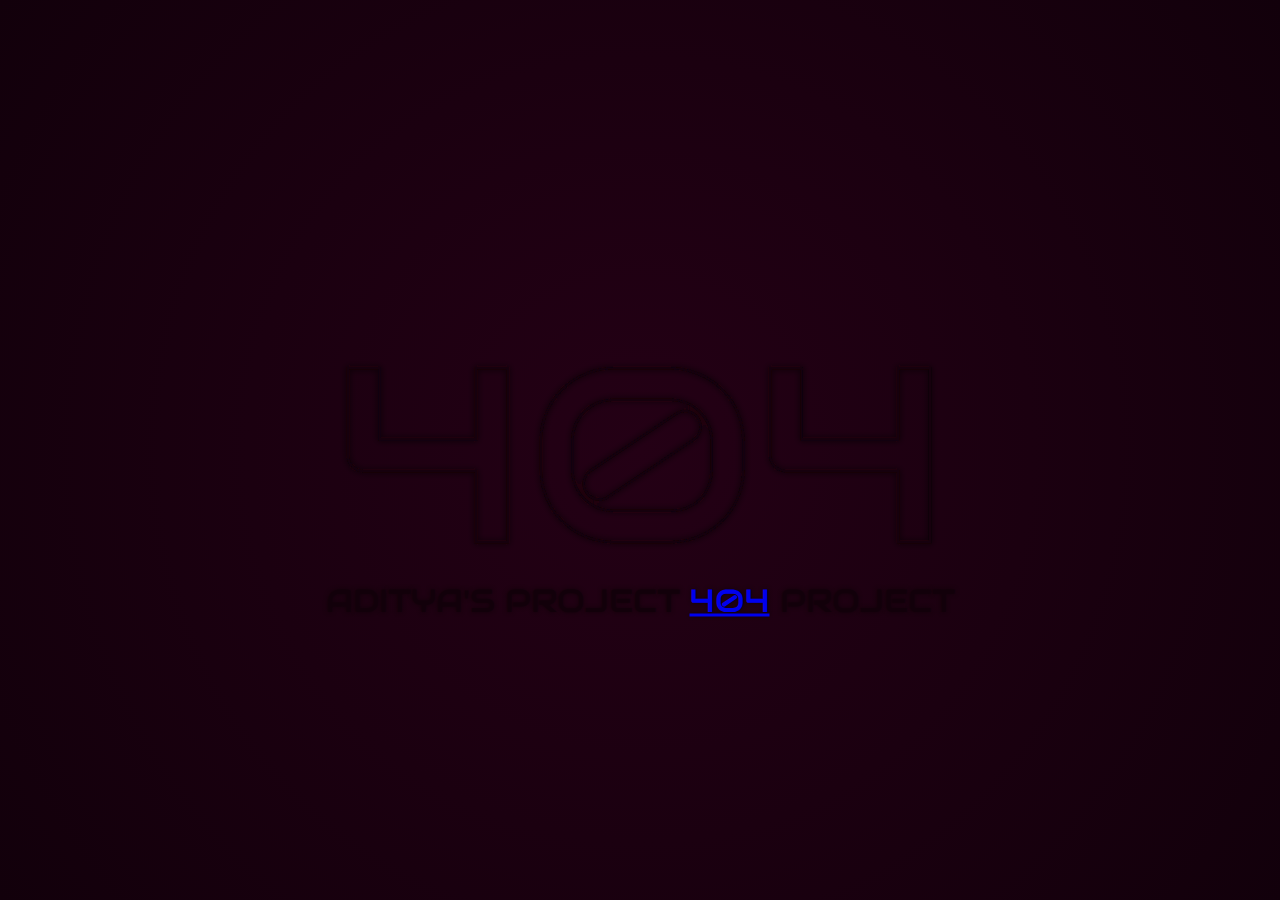
<file: New folder (3)/project404/index.html>
<!DOCTYPE html>
<html lang="en">
<head>
    <meta charset="UTF-8">
    <meta http-equiv="X-UA-Compatible" content="IE=edge">
    <meta name="viewport" content="width=device-width, initial-scale=1.0">
    <title>DNF 404</title>
    <link rel="stylesheet" href="index.css">
    <link rel="icon" type="image/x-icon" href=https://th.bing.com/th/id/OIP.Z7Z59TPrpdvCxgXK44st4QHaHa?pid>
</head>
<body>

    <div></div>
<svg id="svgWrap_2" xmlns="http://www.w3.org/2000/svg" x="0px" y="0px" viewBox="0 0 700 250">
  <g>
    <path id="id3_2" d="M195.7 232.67h-37.1V149.7H27.76c-2.64 0-5.1-.5-7.36-1.49-2.27-.99-4.23-2.31-5.88-3.96-1.65-1.65-2.95-3.61-3.89-5.88s-1.42-4.67-1.42-7.22V29.62h36.82v82.98H158.6V29.62h37.1v203.05z"/>
    <path id="id2_2" d="M470.69 147.71c0 8.31-1.06 16.17-3.19 23.58-2.12 7.41-5.12 14.28-8.99 20.6-3.87 6.33-8.45 11.99-13.74 16.99-5.29 5-11.07 9.28-17.35 12.81a85.146 85.146 0 0 1-20.04 8.14 83.637 83.637 0 0 1-21.67 2.83H319.3c-7.46 0-14.73-.94-21.81-2.83-7.08-1.89-13.76-4.6-20.04-8.14a88.292 88.292 0 0 1-17.35-12.81c-5.29-5-9.84-10.67-13.66-16.99-3.82-6.32-6.8-13.19-8.92-20.6-2.12-7.41-3.19-15.27-3.19-23.58v-33.13c0-12.46 2.34-23.88 7.01-34.27 4.67-10.38 10.92-19.33 18.76-26.83 7.83-7.5 16.87-13.36 27.12-17.56 10.24-4.2 20.93-6.3 32.07-6.3h66.41c7.36 0 14.58.94 21.67 2.83 7.08 1.89 13.76 4.6 20.04 8.14a88.292 88.292 0 0 1 17.35 12.81c5.29 5 9.86 10.67 13.74 16.99 3.87 6.33 6.87 13.19 8.99 20.6 2.13 7.41 3.19 15.27 3.19 23.58v33.14zm-37.1-33.13c0-7.27-1.32-13.88-3.96-19.82-2.64-5.95-6.16-11.04-10.55-15.29-4.39-4.25-9.46-7.5-15.22-9.77-5.76-2.27-11.8-3.35-18.13-3.26h-66.41c-6.14-.09-12.11.97-17.91 3.19-5.81 2.22-10.95 5.43-15.44 9.63-4.48 4.2-8.07 9.3-10.76 15.29-2.69 6-4.04 12.67-4.04 20.04v33.13c0 7.36 1.32 14.02 3.96 19.97 2.64 5.95 6.18 11.02 10.62 15.22 4.44 4.2 9.56 7.43 15.36 9.7 5.8 2.27 11.87 3.35 18.2 3.26h66.41c7.27 0 13.85-1.2 19.75-3.61s10.93-5.73 15.08-9.98 7.36-9.32 9.63-15.22c2.27-5.9 3.4-12.34 3.4-19.33v-33.15zm-16-26.91a17.89 17.89 0 0 1 2.83 6.73c.47 2.41.47 4.77 0 7.08-.47 2.31-1.39 4.48-2.76 6.51-1.37 2.03-3.14 3.75-5.31 5.17l-99.4 66.41c-1.61 1.23-3.26 2.08-4.96 2.55-1.7.47-3.45.71-5.24.71-3.02 0-5.9-.71-8.64-2.12-2.74-1.42-4.96-3.44-6.66-6.09a17.89 17.89 0 0 1-2.83-6.73c-.47-2.41-.5-4.77-.07-7.08.43-2.31 1.3-4.48 2.62-6.51 1.32-2.03 3.07-3.75 5.24-5.17l99.69-66.41a17.89 17.89 0 0 1 6.73-2.83c2.41-.47 4.77-.47 7.08 0 2.31.47 4.48 1.37 6.51 2.69 2.03 1.32 3.75 3.02 5.17 5.09z"/>
    <path id="id1_2" d="M688.33 232.67h-37.1V149.7H520.39c-2.64 0-5.1-.5-7.36-1.49-2.27-.99-4.23-2.31-5.88-3.96-1.65-1.65-2.95-3.61-3.89-5.88s-1.42-4.67-1.42-7.22V29.62h36.82v82.98h112.57V29.62h37.1v203.05z"/>
  </g>
</svg>
<svg id="svgWrap_1" xmlns="http://www.w3.org/2000/svg" x="0px" y="0px" viewBox="0 0 700 250">
  <g>
    <path id="id3_1" d="M195.7 232.67h-37.1V149.7H27.76c-2.64 0-5.1-.5-7.36-1.49-2.27-.99-4.23-2.31-5.88-3.96-1.65-1.65-2.95-3.61-3.89-5.88s-1.42-4.67-1.42-7.22V29.62h36.82v82.98H158.6V29.62h37.1v203.05z"/>
    <path id="id2_1" d="M470.69 147.71c0 8.31-1.06 16.17-3.19 23.58-2.12 7.41-5.12 14.28-8.99 20.6-3.87 6.33-8.45 11.99-13.74 16.99-5.29 5-11.07 9.28-17.35 12.81a85.146 85.146 0 0 1-20.04 8.14 83.637 83.637 0 0 1-21.67 2.83H319.3c-7.46 0-14.73-.94-21.81-2.83-7.08-1.89-13.76-4.6-20.04-8.14a88.292 88.292 0 0 1-17.35-12.81c-5.29-5-9.84-10.67-13.66-16.99-3.82-6.32-6.8-13.19-8.92-20.6-2.12-7.41-3.19-15.27-3.19-23.58v-33.13c0-12.46 2.34-23.88 7.01-34.27 4.67-10.38 10.92-19.33 18.76-26.83 7.83-7.5 16.87-13.36 27.12-17.56 10.24-4.2 20.93-6.3 32.07-6.3h66.41c7.36 0 14.58.94 21.67 2.83 7.08 1.89 13.76 4.6 20.04 8.14a88.292 88.292 0 0 1 17.35 12.81c5.29 5 9.86 10.67 13.74 16.99 3.87 6.33 6.87 13.19 8.99 20.6 2.13 7.41 3.19 15.27 3.19 23.58v33.14zm-37.1-33.13c0-7.27-1.32-13.88-3.96-19.82-2.64-5.95-6.16-11.04-10.55-15.29-4.39-4.25-9.46-7.5-15.22-9.77-5.76-2.27-11.8-3.35-18.13-3.26h-66.41c-6.14-.09-12.11.97-17.91 3.19-5.81 2.22-10.95 5.43-15.44 9.63-4.48 4.2-8.07 9.3-10.76 15.29-2.69 6-4.04 12.67-4.04 20.04v33.13c0 7.36 1.32 14.02 3.96 19.97 2.64 5.95 6.18 11.02 10.62 15.22 4.44 4.2 9.56 7.43 15.36 9.7 5.8 2.27 11.87 3.35 18.2 3.26h66.41c7.27 0 13.85-1.2 19.75-3.61s10.93-5.73 15.08-9.98 7.36-9.32 9.63-15.22c2.27-5.9 3.4-12.34 3.4-19.33v-33.15zm-16-26.91a17.89 17.89 0 0 1 2.83 6.73c.47 2.41.47 4.77 0 7.08-.47 2.31-1.39 4.48-2.76 6.51-1.37 2.03-3.14 3.75-5.31 5.17l-99.4 66.41c-1.61 1.23-3.26 2.08-4.96 2.55-1.7.47-3.45.71-5.24.71-3.02 0-5.9-.71-8.64-2.12-2.74-1.42-4.96-3.44-6.66-6.09a17.89 17.89 0 0 1-2.83-6.73c-.47-2.41-.5-4.77-.07-7.08.43-2.31 1.3-4.48 2.62-6.51 1.32-2.03 3.07-3.75 5.24-5.17l99.69-66.41a17.89 17.89 0 0 1 6.73-2.83c2.41-.47 4.77-.47 7.08 0 2.31.47 4.48 1.37 6.51 2.69 2.03 1.32 3.75 3.02 5.17 5.09z"/>
    <path id="id1_1" d="M688.33 232.67h-37.1V149.7H520.39c-2.64 0-5.1-.5-7.36-1.49-2.27-.99-4.23-2.31-5.88-3.96-1.65-1.65-2.95-3.61-3.89-5.88s-1.42-4.67-1.42-7.22V29.62h36.82v82.98h112.57V29.62h37.1v203.05z"/>
  </g>
</svg>

<svg>
  <defs>
    <filter id="glow">
      <fegaussianblur class="blur" result="coloredBlur" stddeviation="4"></fegaussianblur>
      <femerge>
        <femergenode in="coloredBlur"></femergenode>
        <femergenode in="SourceGraphic"></femergenode>
      </femerge>
    </filter>
  </defs>
</svg>

<h2>Aditya's project <a href="pg2.html">404</a> project</h2>

    
</body>
</html>
</file>
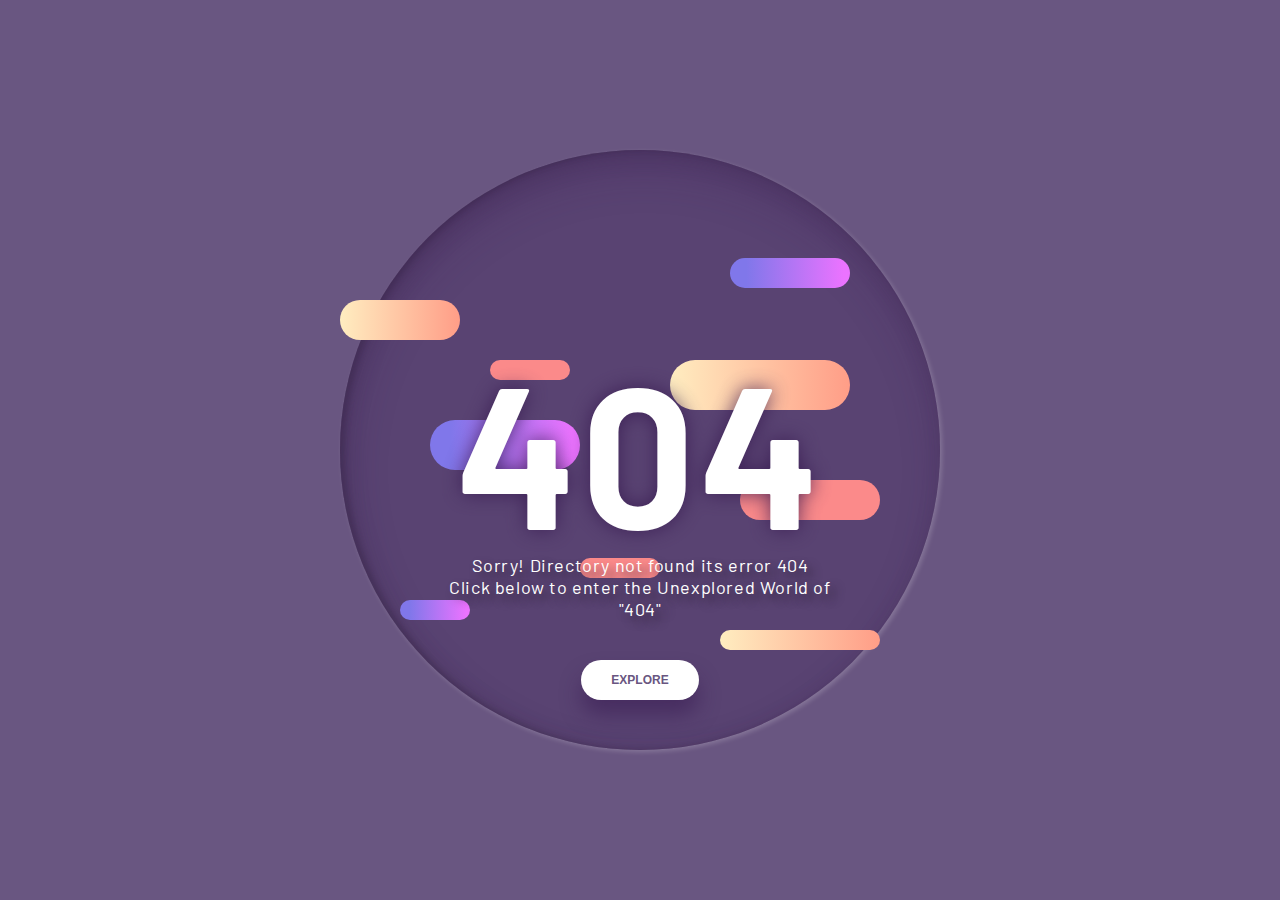
<file: New folder (3)/project404/pg2.html>
<!DOCTYPE html>
<html lang="en">
<head>
    <meta charset="UTF-8">
    <meta http-equiv="X-UA-Compatible" content="IE=edge">
    <meta name="viewport" content="width=device-width, initial-scale=1.0">
    <title>DNF 404</title>
    <link rel="stylesheet" href="pg2.css">
    <link rel="icon" type="image/x-icon" href=https://th.bing.com/th/id/OIP.Z7Z59TPrpdvCxgXK44st4QHaHa?pid>
</head>
<body>

    <section class="wrapper">

        <div class="container">

            <div id="scene" class="scene" data-hover-only="false">


                <div class="rectangle" data-depth="1.2"></div>

                <div class="one" data-depth="0.9">
                    <div class="content">
                        <span class="piece"></span>
                        <span class="piece"></span>
                        <span class="piece"></span>
                    </div>
                </div>

                <div class="two" data-depth="0.60">
                    <div class="content">
                        <span class="piece"></span>
                        <span class="piece"></span>
                        <span class="piece"></span>
                    </div>
                </div>

                <div class="three" data-depth="0.40">
                    <div class="content">
                        <span class="piece"></span>
                        <span class="piece"></span>
                        <span class="piece"></span>
                    </div>
                </div>

                <p class="p404" data-depth="0.50">404</p>
                <p class="p404" data-depth="0.10">404</p>

            </div>

            <div class="text">
                <article>
                    <p>Sorry! Directory not found its error 404<br>Click below to enter the Unexplored World of "404"</p>
                    <a href="pg3.html"><button>Explore</button></a>
                </article>
            </div>

        </div>
    </section>
    
</body>
</html>
</file>
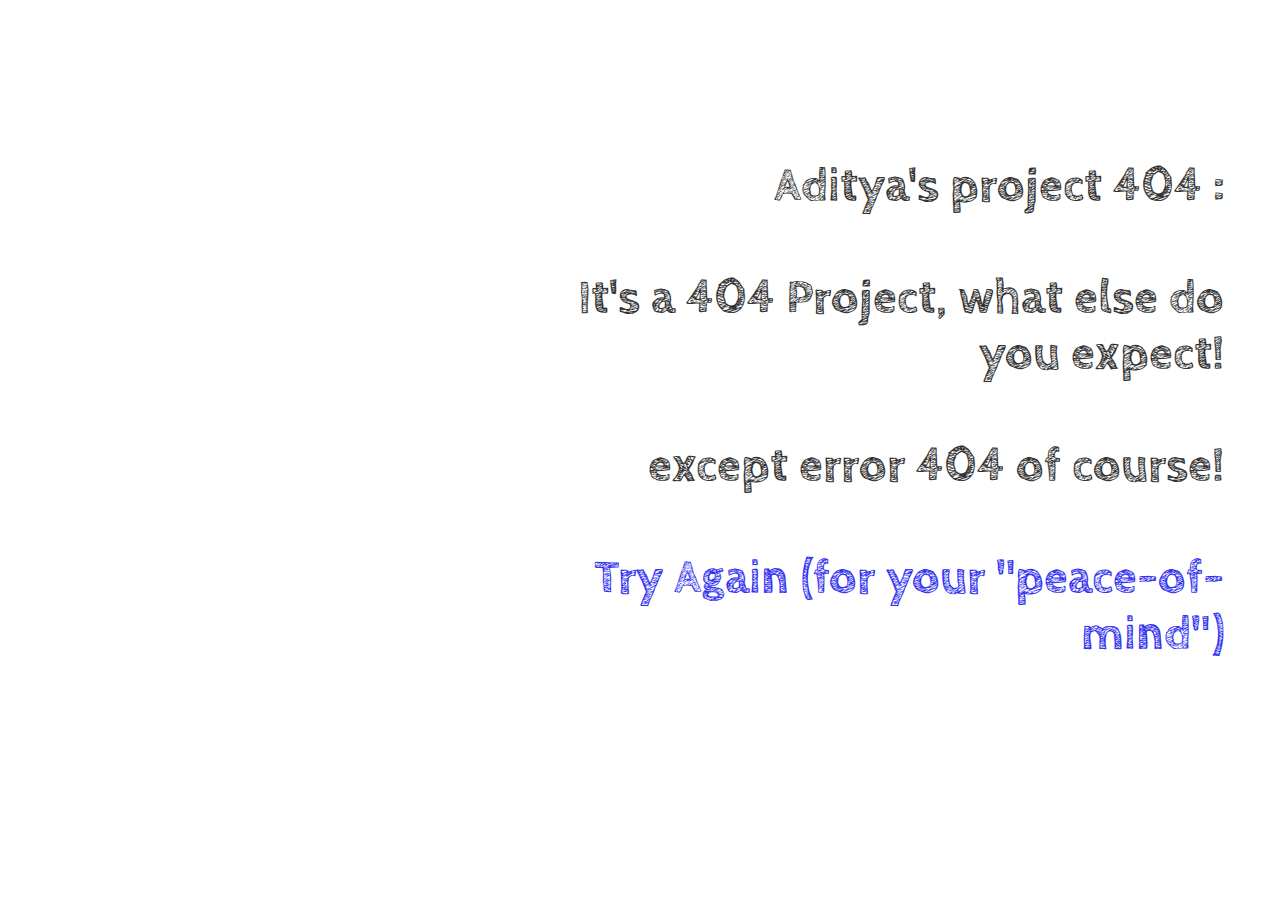
<file: New folder (3)/project404/pg3.html>
<!DOCTYPE html>
<html lang="en">
<head>
    <meta charset="UTF-8">
    <meta http-equiv="X-UA-Compatible" content="IE=edge">
    <meta name="viewport" content="width=device-width, initial-scale=1.0">
    <title>DNF 404</title>
    <link rel="stylesheet" href="pg3.css">
    <link rel="icon" type="image/x-icon" href=https://th.bing.com/th/id/OIP.Z7Z59TPrpdvCxgXK44st4QHaHa?pid=ImgDet&w=208&h=208&c=7&dpr=1.5>
</head>
<body>
    <div class="site">
        <div class="sketch">
            <div class="bee-sketch yellow"></div>
            <div class="bee-sketch greem"></div>
        </div>
    
    <h1>Aditya's project 404 :<br><br>
        <strong>It's a 404 Project, what else do you expect!<br><br>except error 404 of course!<br><br><a   class="link" href="index.html">Try Again (for your "peace-of-mind")</a></strong></h1>
    </div>
</body>
</html>
</file>
<file: New folder (3)/project404/index.css>
@import url('https://fonts.googleapis.com/css?family=Audiowide&display=swap');

html,
body{
  margin: 0px;
  overflow: hidden;
}

div{
  position: absolute;
  top: 0%;
  left: 0%;
  height: 100%;
  width: 100%;
  margin: 0px;
  background: radial-gradient(circle, #240015 0%, #12000b 100%);
  overflow: hidden;
}

.wrap{
  position: absolute;
  left: 50%;
  top: 50%;
  transform: translate(-50%, -50%);
}

h2{
  position: absolute;
  top: 50%;
  left: 50%;
  margin-top: 150px;
  font-size: 32px;
  text-transform: uppercase;
  transform: translate(-50%, -50%);
  display: block;
  color: #12000a;
  font-weight: 300;
  font-family: Audiowide;
  text-shadow: 0px 0px 4px #12000a;
  animation: fadeInText 3s ease-in 3.5s forwards, flicker4 5s linear 7.5s infinite, hueRotate 6s ease-in-out 3s infinite;
}

#svgWrap_1,
#svgWrap_2{
  position: absolute;
  height: auto;
  width: 600px;
  max-width: 100%;
  top: 50%;
  left: 50%;
  transform: translate(-50%, -50%);
}

#svgWrap_1,
#svgWrap_2,
div{
  animation: hueRotate 6s ease-in-out 3s infinite;
}

#id1_1,
#id2_1,
#id3_1{
  stroke: #da46da;
  stroke-width: 3px;
  fill: transparent;
  filter: url(#glow);
}

#id1_2,
#id2_2,
#id3_2{
  stroke: #12000a;
  stroke-width: 3px;
  fill: transparent;
  filter: url(#glow);
}

#id3_1{
  stroke-dasharray: 940px;
  stroke-dashoffset: -940px;
  animation: drawLine3 2.5s ease-in-out 0s forwards, flicker3 4s linear 4s infinite;
}

#id2_1{
  stroke-dasharray: 735px;
  stroke-dashoffset: -735px;
  animation: drawLine2 2.5s ease-in-out 0.5s forwards, flicker2 4s linear 4.5s infinite;
}

#id1_1{
  stroke-dasharray: 940px;
  stroke-dashoffset: -940px;
  animation: drawLine1 2.5s ease-in-out 1s forwards, flicker1 4s linear 5s infinite;
}

@keyframes drawLine1 {
  0%  {stroke-dashoffset: -940px;}
  100%{stroke-dashoffset: 0px;}
}

@keyframes drawLine2 {
  0%  {stroke-dashoffset: -735px;}
  100%{stroke-dashoffset: 0px;}
}

@keyframes drawLine3 {
  0%  {stroke-dashoffset: -940px;}
  100%{stroke-dashoffset: 0px;}
}

@keyframes flicker1{
  0%  {stroke: #ff005d;}
  1%  {stroke: transparent;}
  3%  {stroke: transparent;}
  4%  {stroke: #ff005d;}
  6%  {stroke: #ff005d;}
  7%  {stroke: transparent;}
  13% {stroke: transparent;}
  14% {stroke: #ff005d;}
  100%{stroke: #ff005d;}
}

@keyframes flicker2{
  0%  {stroke: #ff005d;}
  50% {stroke: #ff005d;}
  51% {stroke: transparent;}
  61% {stroke: transparent;}
  62% {stroke: #ff005d;}
  100%{stroke: #ff005d;}
}

@keyframes flicker3{
  0%  {stroke: #ff005d;}
  1%  {stroke: transparent;}
  10% {stroke: transparent;}
  11% {stroke: #ff005d;}
  40% {stroke: #ff005d;}
  41% {stroke: transparent;}
  45% {stroke: transparent;}
  46% {stroke: #ff005d;}
  100%{stroke: #ff005d;}
}

@keyframes flicker4{
  0%  {color: #ff005d;text-shadow:0px 0px 4px #ff005d;}
  30% {color: #ff005d;text-shadow:0px 0px 4px #ff005d;}
  31% {color: #12000a;text-shadow:0px 0px 4px #12000a;}
  32% {color: #ff005d;text-shadow:0px 0px 4px #ff005d;}
  36% {color: #ff005d;text-shadow:0px 0px 4px #ff005d;}
  37% {color: #12000a;text-shadow:0px 0px 4px #12000a;}
  41% {color: #12000a;text-shadow:0px 0px 4px #12000a;}
  42% {color: #ff005d;text-shadow:0px 0px 4px #ff005d;}
  85% {color: #ff005d;text-shadow:0px 0px 4px #ff005d;}
  86% {color: #12000a;text-shadow:0px 0px 4px #12000a;}
  95% {color: #12000a;text-shadow:0px 0px 4px #12000a;}
  96% {color: #ff005d;text-shadow:0px 0px 4px #ff005d;}
  100%{color: #ff005d;text-shadow:0px 0px 4px #ff005d;}
}

@keyframes fadeInText{
  1%  {color: #12000a;text-shadow:0px 0px 4px #12000a;}
  70% {color: #ff005d;text-shadow:0px 0px 14px #ff005d;}
  100%{color: #ff005d;text-shadow:0px 0px 4px #ff005d;}
}

@keyframes hueRotate{
  0%  {
    filter: hue-rotate(0deg);
  }
  50%  {
    filter: hue-rotate(-120deg);
  }
  100%  {
    filter: hue-rotate(0deg);
  }
}
</file>
<file: New folder (3)/project404/pg2.css>
@import url("https://fonts.googleapis.com/css?family=Barlow+Condensed:300,400,500,600,700,800,900|Barlow:300,400,500,600,700,800,900&display=swap");
 .about {
	 position: fixed;
	 z-index: 10;
	 bottom: 10px;
	 right: 10px;
	 width: 40px;
	 height: 40px;
	 display: flex;
	 justify-content: flex-end;
	 align-items: flex-end;
	 transition: all 0.2s ease;
}
 .about .bg_links {
	 width: 40px;
	 height: 40px;
	 border-radius: 100%;
	 display: flex;
	 justify-content: center;
	 align-items: center;
	 background-color: rgba(0, 0, 0, 0.2);
	 border-radius: 100%;
	 backdrop-filter: blur(5px);
	 position: absolute;
}
 .about .logo {
	 width: 40px;
	 height: 40px;
	 z-index: 9;
	 background-image: url(https://rafaelavlucas.github.io/assets/codepen/logo_white.svg);
	 background-size: 50%;
	 background-repeat: no-repeat;
	 background-position: 10px 7px;
	 opacity: 0.9;
	 transition: all 1s 0.2s ease;
	 bottom: 0;
	 right: 0;
}
 .about .social {
	 opacity: 0;
	 right: 0;
	 bottom: 0;
}
 .about .social .icon {
	 width: 100%;
	 height: 100%;
	 background-size: 20px;
	 background-repeat: no-repeat;
	 background-position: center;
	 background-color: transparent;
	 display: flex;
	 transition: all 0.2s ease, background-color 0.4s ease;
	 opacity: 0;
	 border-radius: 100%;
}
 .about .social.portfolio {
	 transition: all 0.8s ease;
}
 .about .social.portfolio .icon {
	 background-image: url(https://rafaelavlucas.github.io/assets/codepen/link.svg);
}
 .about .social.dribbble {
	 transition: all 0.3s ease;
}
 .about .social.dribbble .icon {
	 background-image: url(https://rafaelavlucas.github.io/assets/codepen/dribbble.svg);
}
 .about .social.linkedin {
	 transition: all 0.8s ease;
}
 .about .social.linkedin .icon {
	 background-image: url(https://rafaelavlucas.github.io/assets/codepen/linkedin.svg);
}
 .about:hover {
	 width: 105px;
	 height: 105px;
	 transition: all 0.6s cubic-bezier(0.64, 0.01, 0.07, 1.65);
}
 .about:hover .logo {
	 opacity: 1;
	 transition: all 0.6s ease;
}
 .about:hover .social {
	 opacity: 1;
}
 .about:hover .social .icon {
	 opacity: 0.9;
}
 .about:hover .social:hover {
	 background-size: 28px;
}
 .about:hover .social:hover .icon {
	 background-size: 65%;
	 opacity: 1;
}
 .about:hover .social.portfolio {
	 right: 0;
	 bottom: calc(100% - 40px);
	 transition: all 0.3s 0s cubic-bezier(0.64, 0.01, 0.07, 1.65);
}
 .about:hover .social.portfolio .icon:hover {
	 background-color: #698fb7;
}
 .about:hover .social.dribbble {
	 bottom: 45%;
	 right: 45%;
	 transition: all 0.3s 0.15s cubic-bezier(0.64, 0.01, 0.07, 1.65);
}
 .about:hover .social.dribbble .icon:hover {
	 background-color: #ea4c89;
}
 .about:hover .social.linkedin {
	 bottom: 0;
	 right: calc(100% - 40px);
	 transition: all 0.3s 0.25s cubic-bezier(0.64, 0.01, 0.07, 1.65);
}
 .about:hover .social.linkedin .icon:hover {
	 background-color: #0077b5;
}
 h1, h2, h3, h4, h5, h6, p, ul, li, button, a, i, input, body {
	 margin: 0;
	 padding: 0;
	 list-style: none;
	 border: 0;
	 -webkit-tap-highlight-color: transparent;
	 text-decoration: none;
	 color: inherit;
}
 h1:focus, h2:focus, h3:focus, h4:focus, h5:focus, h6:focus, p:focus, ul:focus, li:focus, button:focus, a:focus, i:focus, input:focus, body:focus {
	 outline: 0;
}
 body {
	 margin: 0;
	 padding: 0;
	 height: auto;
	 font-family: "Barlow", sans-serif;
	 background: #695681;
}
 .logo {
	 position: fixed;
	 z-index: 5;
	 bottom: 10px;
	 right: 10px;
	 width: 40px;
	 height: 40px;
	 border-radius: 100%;
	 display: flex;
	 justify-content: center;
	 align-items: center;
	 background: rgba(0, 0, 0, 0.1);
	 border-radius: 100%;
	 backdrop-filter: blur(5px);
}
 .logo img {
	 width: 55%;
	 height: 55%;
	 transform: translateY(-1px);
	 opacity: 0.8;
}
 nav .menu {
	 width: 100%;
	 height: 80px;
	 position: absolute;
	 display: flex;
	 align-items: center;
	 justify-content: space-between;
	 padding: 0 5%;
	 box-sizing: border-box;
	 z-index: 3;
}
 nav .menu .website_name {
	 color: #695681;
	 font-weight: 600;
	 font-size: 20px;
	 letter-spacing: 1px;
	 background: white;
	 padding: 4px 8px;
	 border-radius: 2px;
	 opacity: 0.5;
	 transition: all 0.4s ease;
	 cursor: pointer;
}
 nav .menu .website_name:hover {
	 opacity: 1;
}
 nav .menu .menu_links {
	 transition: all 0.4s ease;
	 opacity: 0.5;
}
 nav .menu .menu_links:hover {
	 opacity: 1;
}
 @media screen and (max-width: 799px) {
	 nav .menu .menu_links {
		 display: none;
	}
}
 nav .menu .menu_links .link {
	 color: white;
	 text-transform: uppercase;
	 font-weight: 500;
	 margin-right: 50px;
	 letter-spacing: 2px;
	 position: relative;
	 transition: all 0.3s 0.2s ease;
}
 nav .menu .menu_links .link:last-child {
	 margin-right: 0;
}
 nav .menu .menu_links .link:before {
	 content: '';
	 position: absolute;
	 width: 0px;
	 height: 4px;
	 background: linear-gradient(90deg, #ffedc0 0%, #ff9d87 100%);
	 bottom: -10px;
	 border-radius: 4px;
	 transition: all 0.4s cubic-bezier(0.82, 0.02, 0.13, 1.26);
	 left: 100%;
}
 nav .menu .menu_links .link:hover {
	 opacity: 1;
	 color: #fb8a8a;
}
 nav .menu .menu_links .link:hover:before {
	 width: 40px;
	 left: 0;
}
 nav .menu .menu_icon {
	 width: 40px;
	 height: 40px;
	 position: relative;
	 display: none;
	 justify-content: center;
	 align-items: center;
	 cursor: pointer;
}
 @media screen and (max-width: 799px) {
	 nav .menu .menu_icon {
		 display: flex;
	}
}
 nav .menu .menu_icon .icon {
	 width: 24px;
	 height: 2px;
	 background: white;
	 position: absolute;
}
 nav .menu .menu_icon .icon:before, nav .menu .menu_icon .icon:after {
	 content: '';
	 width: 100%;
	 height: 100%;
	 background: inherit;
	 position: absolute;
	 transition: all 0.3s cubic-bezier(0.49, 0.04, 0, 1.55);
}
 nav .menu .menu_icon .icon:before {
	 transform: translateY(-8px);
}
 nav .menu .menu_icon .icon:after {
	 transform: translateY(8px);
}
 nav .menu .menu_icon:hover .icon {
	 background: #ffedc0;
}
 nav .menu .menu_icon:hover .icon:before {
	 transform: translateY(-10px);
}
 nav .menu .menu_icon:hover .icon:after {
	 transform: translateY(10px);
}
 .wrapper {
	 display: grid;
	 grid-template-columns: 1fr;
	 justify-content: center;
	 align-items: center;
	 height: 100vh;
	 overflow-x: hidden;
}
 .wrapper .container {
	 margin: 0 auto;
	 transition: all 0.4s ease;
	 display: flex;
	 justify-content: center;
	 align-items: center;
	 position: relative;
}
 .wrapper .container .scene {
	 position: absolute;
	 width: 100vw;
	 height: 100vh;
	 vertical-align: middle;
}
 .wrapper .container .one, .wrapper .container .two, .wrapper .container .three, .wrapper .container .circle, .wrapper .container .p404 {
	 width: 60%;
	 height: 60%;
	 top: 20% !important;
	 left: 20% !important;
	 min-width: 400px;
	 min-height: 400px;
}
 .wrapper .container .one .content, .wrapper .container .two .content, .wrapper .container .three .content, .wrapper .container .circle .content, .wrapper .container .p404 .content {
	 width: 600px;
	 height: 600px;
	 display: flex;
	 justify-content: center;
	 align-items: center;
	 position: absolute;
	 top: 50%;
	 left: 50%;
	 transform: translate(-50%, -50%);
	 animation: content 0.8s cubic-bezier(1, 0.06, 0.25, 1) backwards;
}
 @keyframes content {
	 0% {
		 width: 0;
	}
}
 .wrapper .container .one .content .piece, .wrapper .container .two .content .piece, .wrapper .container .three .content .piece, .wrapper .container .circle .content .piece, .wrapper .container .p404 .content .piece {
	 width: 200px;
	 height: 80px;
	 display: flex;
	 position: absolute;
	 border-radius: 80px;
	 z-index: 1;
	 animation: pieceLeft 8s cubic-bezier(1, 0.06, 0.25, 1) infinite both;
}
 @keyframes pieceLeft {
	 50% {
		 left: 80%;
		 width: 10%;
	}
}
 @keyframes pieceRight {
	 50% {
		 right: 80%;
		 width: 10%;
	}
}
 @media screen and (max-width: 799px) {
	 .wrapper .container .one, .wrapper .container .two, .wrapper .container .three, .wrapper .container .circle, .wrapper .container .p404 {
		 width: 90%;
		 height: 90%;
		 top: 5% !important;
		 left: 5% !important;
		 min-width: 280px;
		 min-height: 280px;
	}
}
 @media screen and (max-height: 660px) {
	 .wrapper .container .one, .wrapper .container .two, .wrapper .container .three, .wrapper .container .circle, .wrapper .container .p404 {
		 min-width: 280px;
		 min-height: 280px;
		 width: 60%;
		 height: 60%;
		 top: 20% !important;
		 left: 20% !important;
	}
}
 .wrapper .container .text {
	 width: 60%;
	 height: 40%;
	 min-width: 400px;
	 min-height: 500px;
	 position: absolute;
	 margin: 40px 0;
	 animation: text 0.6s 1.8s ease backwards;
}
 @keyframes text {
	 0% {
		 opacity: 0;
		 transform: translateY(40px);
	}
}
 @media screen and (max-width: 799px) {
	 .wrapper .container .text {
		 min-height: 400px;
		 height: 80%;
	}
}
 .wrapper .container .text article {
	 width: 400px;
	 position: absolute;
	 bottom: 0;
	 z-index: 4;
	 display: flex;
	 flex-direction: column;
	 justify-content: center;
	 align-items: center;
	 text-align: center;
	 bottom: 0;
	 left: 50%;
	 transform: translateX(-50%);
}
 @media screen and (max-width: 799px) {
	 .wrapper .container .text article {
		 width: 100%;
	}
}
 .wrapper .container .text article p {
	 color: white;
	 font-size: 18px;
	 letter-spacing: 0.6px;
	 margin-bottom: 40px;
	 text-shadow: 6px 6px 10px #32243e;
}
 .wrapper .container .text article button {
	 height: 40px;
	 padding: 0 30px;
	 border-radius: 50px;
	 cursor: pointer;
	 box-shadow: 0px 15px 20px rgba(54, 24, 79, 0.5);
	 z-index: 3;
	 color: #695681;
	 background-color: white;
	 text-transform: uppercase;
	 font-weight: 600;
	 font-size: 12px;
	 transition: all 0.3s ease;
}
 .wrapper .container .text article button:hover {
	 box-shadow: 0px 10px 10px -10px rgba(54, 24, 79, 0.5);
	 transform: translateY(5px);
	 background: #fb8a8a;
	 color: white;
}
 .wrapper .container .p404 {
	 font-size: 200px;
	 font-weight: 700;
	 letter-spacing: 4px;
	 color: white;
	 display: flex !important;
	 justify-content: center;
	 align-items: center;
	 position: absolute;
	 z-index: 2;
	 animation: anime404 0.6s cubic-bezier(0.3, 0.8, 1, 1.05) both;
	 animation-delay: 1.2s;
}
 @media screen and (max-width: 799px) {
	 .wrapper .container .p404 {
		 font-size: 100px;
	}
}
 @keyframes anime404 {
	 0% {
		 opacity: 0;
		 transform: scale(10) skew(20deg, 20deg);
	}
}
 .wrapper .container .p404:nth-of-type(2) {
	 color: #36184f;
	 z-index: 1;
	 animation-delay: 1s;
	 filter: blur(10px);
	 opacity: 0.8;
}
 .wrapper .container .circle {
	 position: absolute;
}
 .wrapper .container .circle:before {
	 content: '';
	 position: absolute;
	 width: 800px;
	 height: 800px;
	 background-color: rgba(54, 24, 79, 0.2);
	 border-radius: 100%;
	 top: 50%;
	 left: 50%;
	 transform: translate(-50%, -50%);
	 box-shadow: inset 5px 20px 40px rgba(54, 24, 79, 0.25), inset 5px 0px 5px rgba(50, 36, 62, 0.3), inset 5px 5px 20px rgba(50, 36, 62, 0.25), 2px 2px 5px rgba(255, 255, 255, 0.2);
	 animation: circle 0.8s cubic-bezier(1, 0.06, 0.25, 1) backwards;
}
 @keyframes circle {
	 0% {
		 width: 0;
		 height: 0;
	}
}
 @media screen and (max-width: 799px) {
	 .wrapper .container .circle:before {
		 width: 400px;
		 height: 400px;
	}
}
 .wrapper .container .one .content:before {
	 content: '';
	 position: absolute;
	 width: 600px;
	 height: 600px;
	 background-color: rgba(54, 24, 79, 0.3);
	 border-radius: 100%;
	 box-shadow: inset 5px 20px 40px rgba(54, 24, 79, 0.25), inset 5px 0px 5px rgba(50, 36, 62, 0.3), inset 5px 5px 20px rgba(50, 36, 62, 0.25), 2px 2px 5px rgba(255, 255, 255, 0.2);
	 animation: circle 0.8s 0.4s cubic-bezier(1, 0.06, 0.25, 1) backwards;
}
 @media screen and (max-width: 799px) {
	 .wrapper .container .one .content:before {
		 width: 300px;
		 height: 300px;
	}
}
 .wrapper .container .one .content .piece {
	 background: linear-gradient(90deg, #8077ea 13.7%, #eb73ff 94.65%);
}
 .wrapper .container .one .content .piece:nth-child(1) {
	 right: 15%;
	 top: 18%;
	 height: 30px;
	 width: 120px;
	 animation-delay: 0.5s;
	 animation-name: pieceRight;
}
 .wrapper .container .one .content .piece:nth-child(2) {
	 left: 15%;
	 top: 45%;
	 width: 150px;
	 height: 50px;
	 animation-delay: 1s;
	 animation-name: pieceLeft;
}
 .wrapper .container .one .content .piece:nth-child(3) {
	 left: 10%;
	 top: 75%;
	 height: 20px;
	 width: 70px;
	 animation-delay: 1.5s;
	 animation-name: pieceLeft;
}
 .wrapper .container .two .content .piece {
	 background: linear-gradient(90deg, #ffedc0 0%, #ff9d87 100%);
}
 .wrapper .container .two .content .piece:nth-child(1) {
	 left: 0%;
	 top: 25%;
	 height: 40px;
	 width: 120px;
	 animation-delay: 2s;
	 animation-name: pieceLeft;
}
 .wrapper .container .two .content .piece:nth-child(2) {
	 right: 15%;
	 top: 35%;
	 width: 180px;
	 height: 50px;
	 animation-delay: 2.5s;
	 animation-name: pieceRight;
}
 .wrapper .container .two .content .piece:nth-child(3) {
	 right: 10%;
	 top: 80%;
	 height: 20px;
	 width: 160px;
	 animation-delay: 3s;
	 animation-name: pieceRight;
}
 .wrapper .container .three .content .piece {
	 background: #fb8a8a;
}
 .wrapper .container .three .content .piece:nth-child(1) {
	 left: 25%;
	 top: 35%;
	 height: 20px;
	 width: 80px;
	 animation-name: pieceLeft;
	 animation-delay: 3.5s;
}
 .wrapper .container .three .content .piece:nth-child(2) {
	 right: 10%;
	 top: 55%;
	 width: 140px;
	 height: 40px;
	 animation-name: pieceRight;
	 animation-delay: 4s;
}
 .wrapper .container .three .content .piece:nth-child(3) {
	 left: 40%;
	 top: 68%;
	 height: 20px;
	 width: 80px;
	 animation-name: pieceLeft;
	 animation-delay: 4.5s;
}
</file>
<file: New folder (3)/project404/pg3.css>
@import url('https://fonts.googleapis.com/css?family=Cabin+Sketch');

html {
	height: 100%;
}

body {
	min-height: 100%;
}

body {
	display: flex;
}

h1 {
	font-family: 'Cabin Sketch', cursive;
	font-size: 3em;
	text-align: center;
	opacity: .8;
	order: 1;
}

h1 small {
	display: block;
}

.site {
	display: -webkit-box;
	display: -webkit-flex;
	display: -ms-flexbox;
	display: flex;
	-webkit-box-align: center;
	-webkit-align-items: center;
	-ms-flex-align: center;
  align-items: center;
	flex-direction: column;
	margin: 0 auto;
	-webkit-box-pack: center;
	-webkit-justify-content: center;
	-ms-flex-pack: center;
	justify-content: center;
}


.sketch {
	position: relative;
	height: 400px;
	min-width: 400px;
	margin: 0;
	overflow: visible;
	order: 2;
	
}

.bee-sketch {
	height: 100%;
	width: 100%;
	position: absolute;
	top: 0;
	left: 0;
}

.red {
	background: url(https://s3-us-west-2.amazonaws.com/s.cdpn.io/198554/red-1.png) no-repeat center center;
	opacity: 1;
	animation: red(23, 158, 176) 3s linear infinite, opacityRed 5s linear alternate infinite;
}

.blue {
	background: url(https://s3-us-west-2.amazonaws.com/s.cdpn.io/198554/blue-1.png) no-repeat center center;
	opacity: 0;
	animation: blue(103, 22, 96) 3s linear infinite, opacityBlue 5s linear alternate infinite;
}


@media only screen and (min-width: 780px) {
  .site {
		flex-direction: row;
		padding: 1em 3em 1em 0em;
	}
	
	h1 {
		text-align: right;
		order: 2;
		padding-bottom: 2em;
		padding-left: 2em;

	}
	
	.sketch {
		order: 1;
	}
}


@keyframes blue {
	0% {
		background-image: url(https://s3-us-west-2.amazonaws.com/s.cdpn.io/198554/blue-1.png) 
  }
	9.09% {
		background-image: url(https://s3-us-west-2.amazonaws.com/s.cdpn.io/198554/blue-2.png) 
  }
	27.27% {
		background-image: url(https://s3-us-west-2.amazonaws.com/s.cdpn.io/198554/blue-3.png) 
  }
	36.36% {
		background-image: url(https://s3-us-west-2.amazonaws.com/s.cdpn.io/198554/blue-4.png) 
  }
	45.45% {
		background-image: url(https://s3-us-west-2.amazonaws.com/s.cdpn.io/198554/blue-5.png) 
  }
	54.54% {
		background-image: url(https://s3-us-west-2.amazonaws.com/s.cdpn.io/198554/blue-6.png) 
  }
	63.63% {
		background-image: url(https://s3-us-west-2.amazonaws.com/s.cdpn.io/198554/blue-7.png) 
  }
	72.72% {
		background-image: url(https://s3-us-west-2.amazonaws.com/s.cdpn.io/198554/blue-8.png) 
  }
	81.81% {
		background-image: url(https://s3-us-west-2.amazonaws.com/s.cdpn.io/198554/blue-9.png) 
  }
	100% {
		background-image: url(https://s3-us-west-2.amazonaws.com/s.cdpn.io/198554/blue-1.png) 
  }
}

@keyframes red {
	0% {
		background-image: url(https://s3-us-west-2.amazonaws.com/s.cdpn.io/198554/red-1.png) 
  }
	9.09% {
		background-image: url(https://s3-us-west-2.amazonaws.com/s.cdpn.io/198554/red-2.png) 
  }
	27.27% {
		background-image: url(https://s3-us-west-2.amazonaws.com/s.cdpn.io/198554/red-3.png) 
  }
	36.36% {
		background-image: url(https://s3-us-west-2.amazonaws.com/s.cdpn.io/198554/red-4.png) 
  }
	45.45% {
		background-image: url(https://s3-us-west-2.amazonaws.com/s.cdpn.io/198554/red-5.png) 
  }
	54.54% {
		background-image: url(https://s3-us-west-2.amazonaws.com/s.cdpn.io/198554/red-6.png) 
  }
	63.63% {
		background-image: url(https://s3-us-west-2.amazonaws.com/s.cdpn.io/198554/red-7.png) 
  }
	72.72% {
		background-image: url(https://s3-us-west-2.amazonaws.com/s.cdpn.io/198554/red-8.png) 
  }
	81.81% {
		background-image: url(https://s3-us-west-2.amazonaws.com/s.cdpn.io/198554/red-9.png) 
  }
	100% {
		background-image: url(https://s3-us-west-2.amazonaws.com/s.cdpn.io/198554/red-1.png) 
  }
}

@keyframes opacityBlue {
	from {
		opacity: 0
	}
	25% {
		opacity: 0
	}
	75% {
		opacity: 1
	}
	to {
		opacity: 1
	}
}

@keyframes opacityRed {
	from {
		opacity: 1
	}
	25% {
		opacity: 1
	}
	75% {
		opacity: .3
	}
	to {
		opacity: .3
	}
}

.link{
	text-decoration: none;
}
</file>
